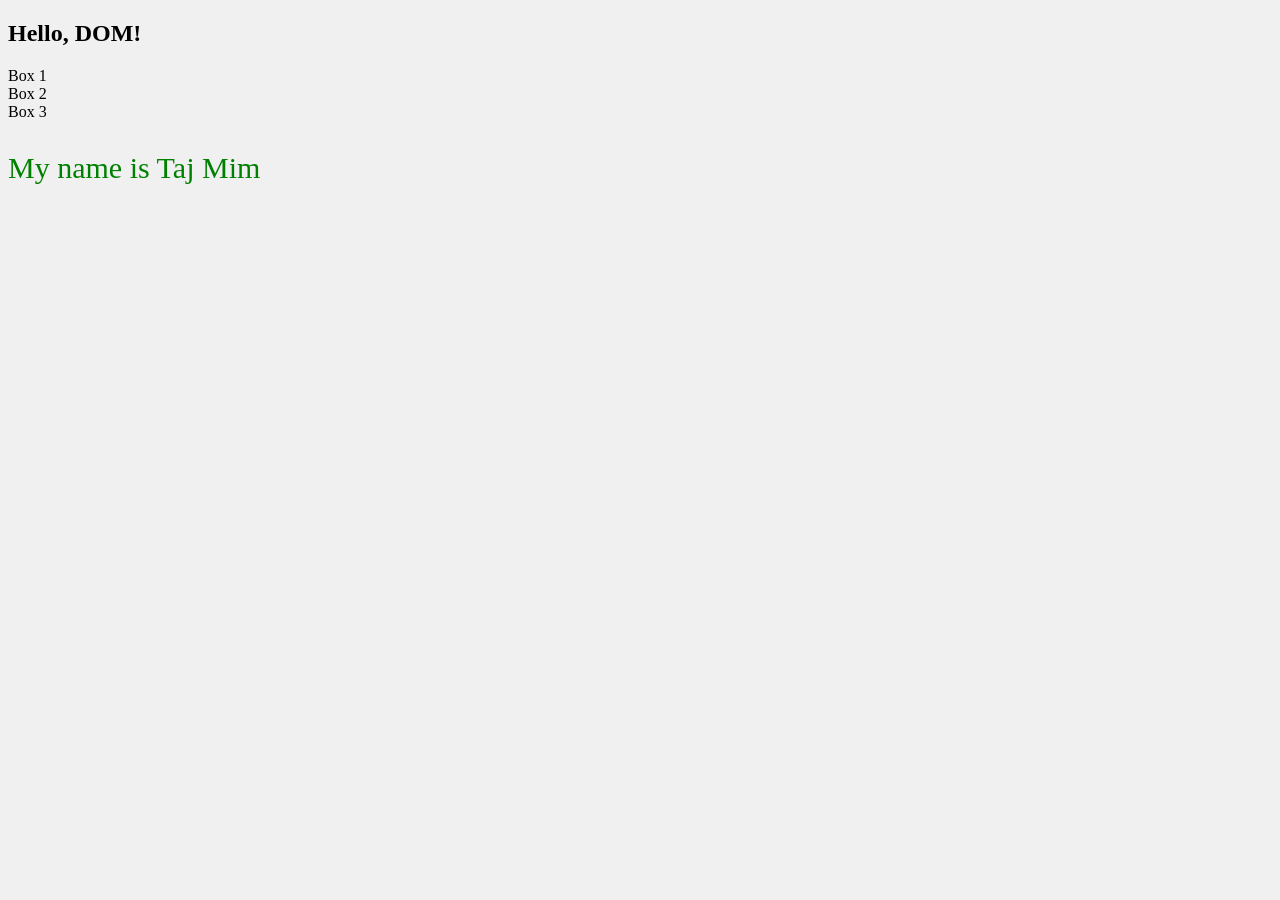
<file: DOM/index.html>
<!DOCTYPE html>
<html lang="en">
<head>
    <meta charset="UTF-8">
    <meta name="viewport" content="width=device-width, initial-scale=1.0">
    <title>JAVASCRIPT-DOM</title>
    <link rel="stylesheet" href="style.css">
</head>
<body>
    <h2>Hello, DOM!</h2>
    <div class="box">Box 1</div>
    <div class="box">Box 2</div>
    <div class="box">Box 3</div>
    <p class="intro">My name is Taj Mim</p>
    <script src="script.js"></script>
</body>
</html>
</file>
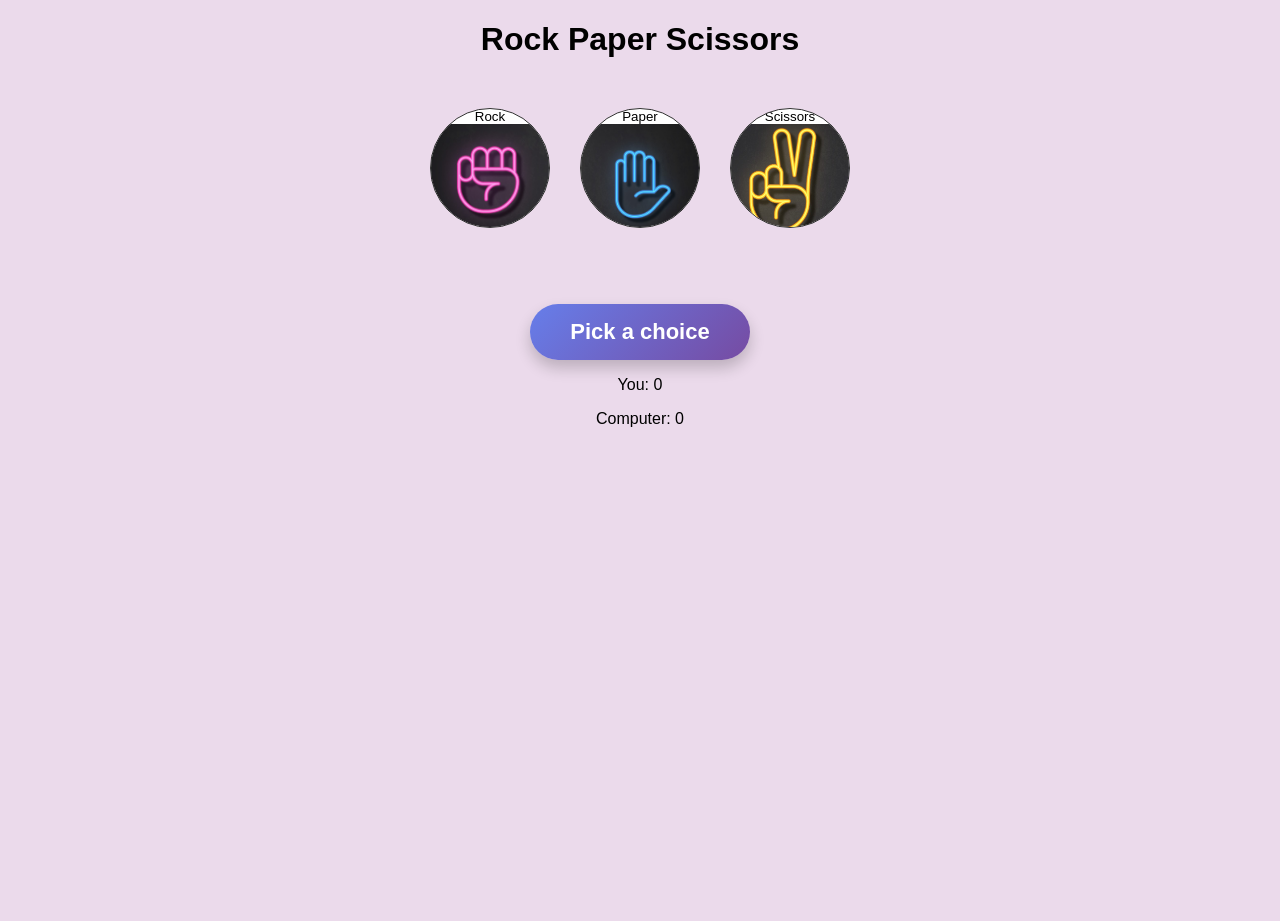
<file: Rock paper scissor game/index.html>
<!DOCTYPE html>
<html lang="en">
<head>
    <meta charset="UTF-8">
    <meta name="viewport" content="width=device-width, initial-scale=1.0">
    <title>Game</title>
    <link rel="stylesheet" href="style.css">
</head>
<body>
    <div class="container">
        <h1>Rock Paper Scissors</h1>
        <div class ="game">
            <button class="choices" id="1" value="rock">Rock</button>
            <button class="choices" id="2" value="paper">Paper</button>
            <button class="choices" id="3" value="scissors">Scissors</button>
        </div>
            <br>
            <br>
            <button id="user-choice">Pick a choice</button>
        <div class="result">
            <p id="you">You: 0</p>
            <p id="computer">Computer: 0</p>
            
        </div>
    </div>
    <script src="script.js"></script>
</body>
</html>
</file>
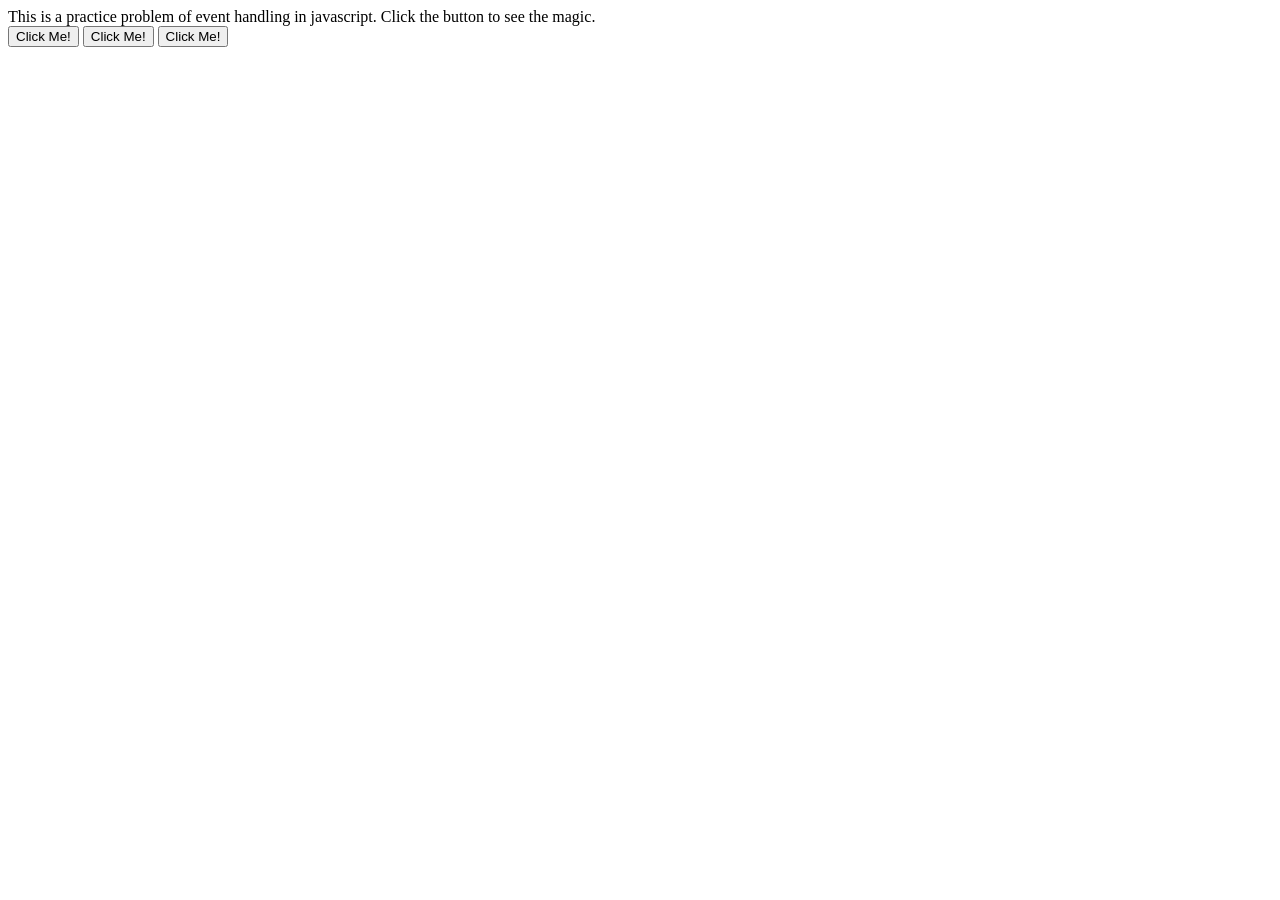
<file: event/Event.html>
<!DOCTYPE html>
<html lang="en">
<head>
    <meta charset="UTF-8">
    <meta name="viewport" content="width=device-width, initial-scale=1.0">
    <title>Practice Problem of Event Handling</title>
</head>
<body>
    This is a practice problem of event handling in javascript. Click the button to see the magic.
    <br>
    <button class="btn1">Click Me!</button>
    <button class="btn2">Click Me!</button>
    <button class="btn3">Click Me!</button>
    <script src="Event.js"></script>
</body>
</html>
</file>
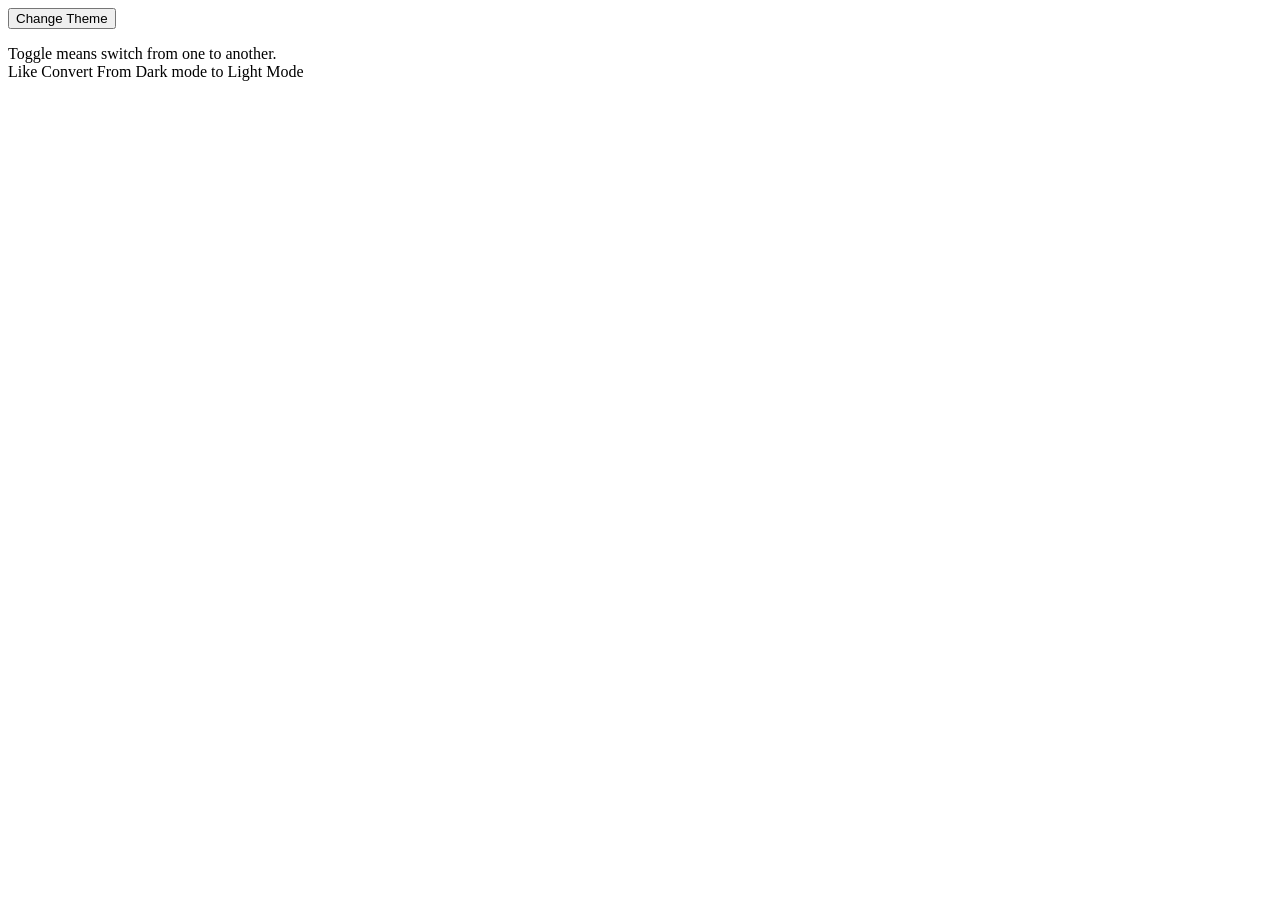
<file: event/Toggle.html>
<!--

Toggle means switch from one to another.
Like Convert From Dark mode to Light Mode

Q:: Create a toggle button that changes the screen to dark-mode when clicked,light-mode when clicked again.

-->
<!DOCTYPE html>
<html lang="en">
<head>
    <meta charset="UTF-8">
    <meta name="viewport" content="width=device-width, initial-scale=1.0">
    <title>Toggle</title>
    <link rel="stylesheet" href="ToggleStyle.css">
</head>
<body>
    <button id="toggleButton">Change Theme</button>
    <p>Toggle means switch from one to another.<br>
       Like Convert From Dark mode to Light Mode</p>
    <script src="EventTogglePractice.js"></script>
</body>
</html>
</file>
<file: DOM/style.css>
body{
    background-color: #f0f0f0;
}
#btn{
    background-color: red;
    color: white;
}
.intro{
    font-size: 20px;
    color: blue;
}

.newclass{
    font-size: 30px;
    color: green;
}
</file>
<file: Rock paper scissor game/style.css>
body{
    margin:0;
    font-family:Arial, sans-serif;
}

.bod{
    background-color:rgb(235,218,235);
    text-align:center;
    min-height:100vh;
}

.game{
    display:flex;
    justify-content:center;
    gap:30px;
    margin-top:50px;
}

.choices{
    width:120px;
    height:120px;
    border-radius:50%;
    border:1px solid #333;
    overflow:hidden;
    padding:0;
    cursor:pointer;
    transition:0.3s;
    background:white;
}

.choices:hover{
    transform:scale(1.1);
    box-shadow:0 0 20px rgba(0,0,0,0.3);
}

.choices img{
    width:100%;
    height:100%;
    object-fit:cover;
}

#user-choice{
    margin-top:40px;
    padding:15px 40px;
    font-size:22px;
    font-weight:bold;
    color:white;
    background:linear-gradient(135deg, #667eea, #764ba2);
    border:none;
    border-radius:30px;
    cursor:pointer;
    box-shadow:0 8px 15px rgba(0,0,0,0.2);
    transition:0.3s ease;
}

#user-choice:hover{
    transform:translateY(-5px);
    box-shadow:0 12px 20px rgba(0,0,0,0.3);
    background:linear-gradient(135deg, #764ba2, #667eea);
}

#user-choice:active{
    transform:scale(0.95);
}
</file>
<file: event/ToggleStyle.css>
.dark{
    background-color: black;
    color: white;
}
.light{
    background-color: white;
    color: black;
}
</file>
